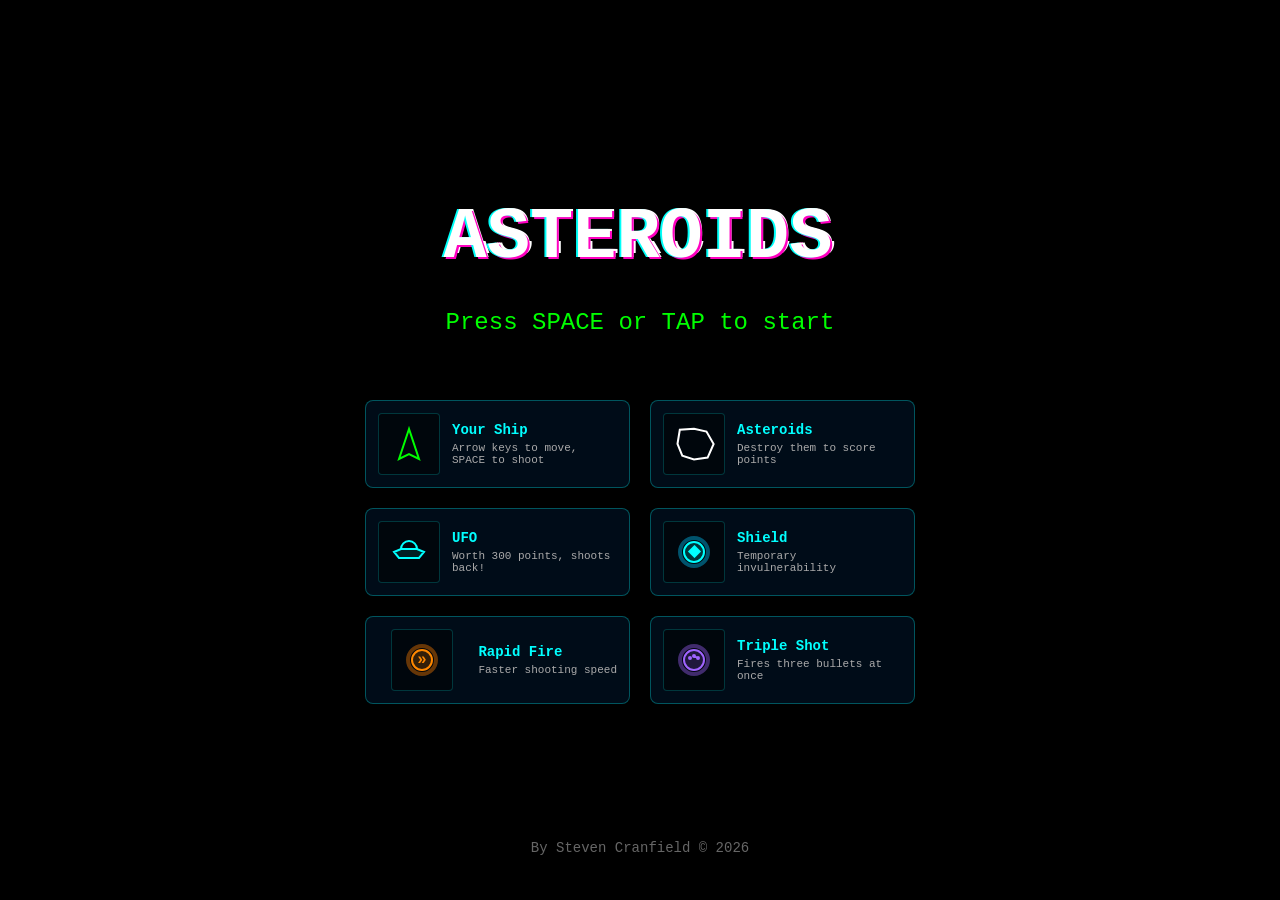
<file: index.html>
<!doctype html>
<html lang="en">
  <head>
    <meta charset="UTF-8" />
    <meta name="viewport" content="width=device-width, initial-scale=1.0" />
    <title>Asteroids</title>
    <link rel="stylesheet" href="styles.css" />
  </head>
  <body>
    <div id="welcomeScreen">
      <h1 class="glitch" data-text="ASTEROIDS">ASTEROIDS</h1>
      <p class="subtitle">Press SPACE or TAP to start</p>

      <div class="game-guide">
        <div class="guide-item">
          <canvas
            class="guide-canvas"
            id="guidePlayer"
            width="60"
            height="60"
          ></canvas>
          <div class="guide-text">
            <strong>Your Ship</strong>
            <span>Arrow keys to move, SPACE to shoot</span>
          </div>
        </div>

        <div class="guide-item">
          <canvas
            class="guide-canvas"
            id="guideAsteroid"
            width="60"
            height="60"
          ></canvas>
          <div class="guide-text">
            <strong>Asteroids</strong>
            <span>Destroy them to score points</span>
          </div>
        </div>

        <div class="guide-item">
          <canvas
            class="guide-canvas"
            id="guideUFO"
            width="60"
            height="60"
          ></canvas>
          <div class="guide-text">
            <strong>UFO</strong>
            <span>Worth 300 points, shoots back!</span>
          </div>
        </div>

        <div class="guide-item">
          <canvas
            class="guide-canvas"
            id="guideShield"
            width="60"
            height="60"
          ></canvas>
          <div class="guide-text">
            <strong>Shield</strong>
            <span>Temporary invulnerability</span>
          </div>
        </div>

        <div class="guide-item">
          <canvas
            class="guide-canvas"
            id="guideRapidFire"
            width="60"
            height="60"
          ></canvas>
          <div class="guide-text">
            <strong>Rapid Fire</strong>
            <span>Faster shooting speed</span>
          </div>
        </div>

        <div class="guide-item">
          <canvas
            class="guide-canvas"
            id="guideTripleShot"
            width="60"
            height="60"
          ></canvas>
          <div class="guide-text">
            <strong>Triple Shot</strong>
            <span>Fires three bullets at once</span>
          </div>
        </div>
      </div>

      <p class="copyright">By Steven Cranfield &copy; 2026</p>
    </div>

    <!-- Game Over Screen -->
    <div id="gameOverScreen" class="hidden">
      <h1 class="glitch" data-text="GAME OVER">GAME OVER</h1>

      <div class="final-stats">
        <div class="stat-row">
          <span class="stat-label">FINAL SCORE:</span>
          <span id="finalScore" class="stat-value">0</span>
        </div>
        <div class="stat-row">
          <span class="stat-label">LEVEL REACHED:</span>
          <span id="finalLevel" class="stat-value">1</span>
        </div>
      </div>

      <div id="highScoreEntry" class="hidden">
        <p class="new-high-score">🏆 NEW HIGH SCORE! 🏆</p>
        <div class="name-input-container">
          <label for="playerName">ENTER YOUR NAME:</label>
          <input
            type="text"
            id="playerName"
            maxlength="12"
            placeholder="PLAYER"
            autocomplete="off"
          />
          <button id="submitScore" class="submit-btn">SUBMIT</button>
        </div>
      </div>

      <div id="highScoreDisplay">
        <div class="high-score-board">
          <div class="board-title">HIGH SCORE</div>
          <div class="board-content">
            <span id="highScoreHolder" class="holder-name">---</span>
            <span id="highScoreValue" class="holder-score">0</span>
          </div>
        </div>
      </div>

      <p class="subtitle restart-prompt">Press SPACE or TAP to restart</p>
    </div>

    <canvas id="gameCanvas"></canvas>

    <!-- Enhanced HUD -->
    <div id="hud">
      <div class="hud-panel hud-top-left">
        <div class="hud-label">SCORE</div>
        <div id="score" class="hud-value">0</div>
        <div class="hud-label hud-small">HIGH</div>
        <div id="highScore" class="hud-value hud-small-value">0</div>
        <div id="highScoreHolderName" class="hud-holder-name">---</div>
      </div>

      <div class="hud-panel hud-top-right">
        <div class="hud-label">LEVEL</div>
        <div id="level" class="hud-value">1</div>
      </div>

      <div class="hud-panel hud-bottom-left">
        <div class="hud-label">LIVES</div>
        <div id="lives" class="lives-container">
          <span class="life-icon">▲</span>
          <span class="life-icon">▲</span>
          <span class="life-icon">▲</span>
        </div>
      </div>

      <div class="hud-panel hud-bottom-right">
        <div id="active-effects-container"></div>
      </div>
    </div>

    <div id="controls">
      <div class="touch-button" id="leftBtn">←</div>
      <div class="touch-button" id="thrustBtn">↑</div>
      <div class="touch-button" id="rightBtn">→</div>
      <div class="touch-button" id="shootBtn">•</div>
    </div>

    <script type="module">
      import { Game } from "./game.js";

      // Initialize game when the window is fully loaded
      window.addEventListener("load", () => {
        console.log("Window loaded, starting game...");
        new Game();
      });
    </script>
  </body>
</html>
</file>
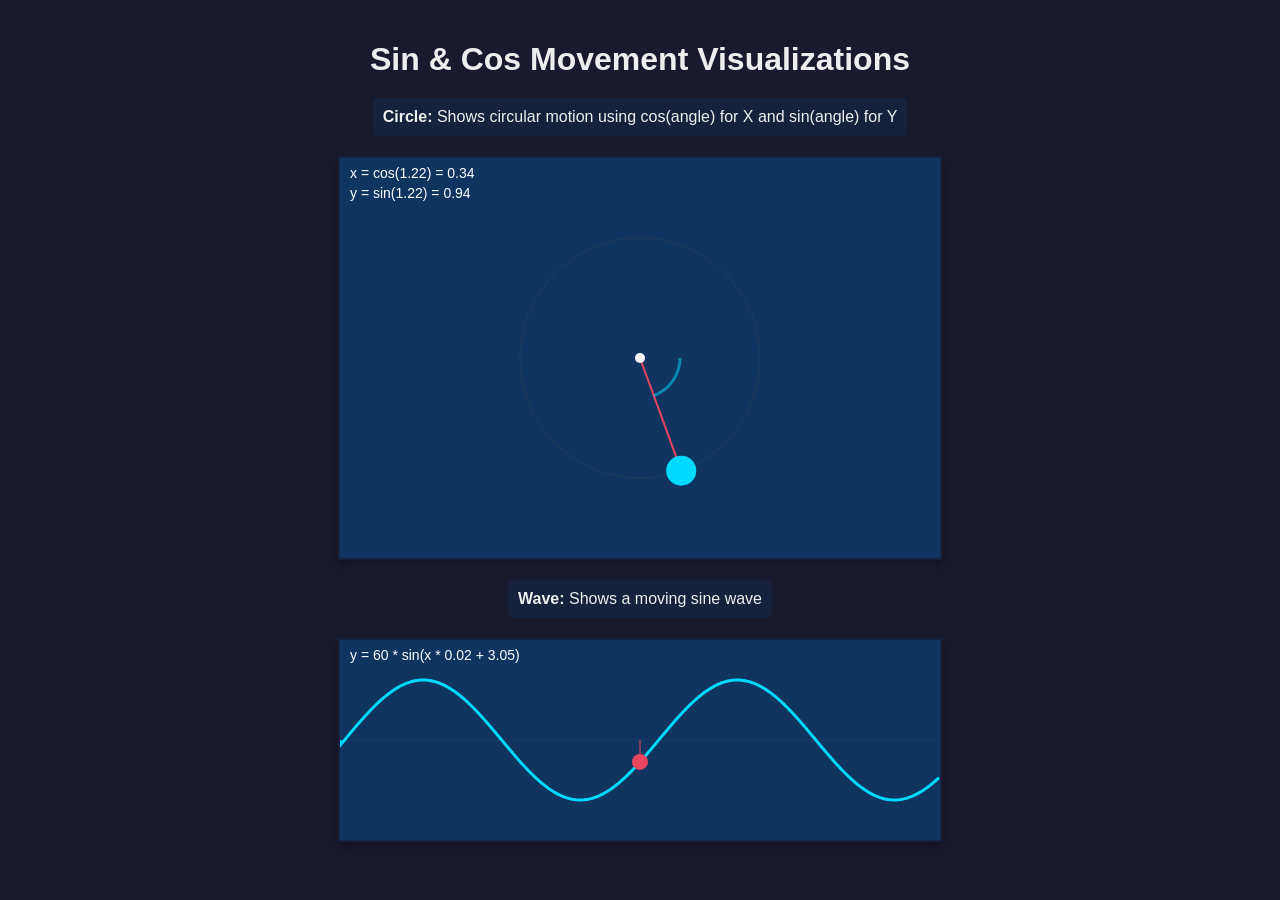
<file: maths.html>
<!doctype html>
<html lang="en">
  <head>
    <meta charset="UTF-8" />
    <meta name="viewport" content="width=device-width, initial-scale=1.0" />
    <title>Sin/Cos Animation</title>
    <style>
      body {
        margin: 0;
        padding: 20px;
        background: #1a1a2e;
        display: flex;
        flex-direction: column;
        align-items: center;
        font-family: Arial, sans-serif;
        color: #eee;
      }
      h1 {
        margin-bottom: 10px;
      }
      canvas {
        border: 2px solid #16213e;
        background: #0f3460;
        margin: 10px;
        box-shadow: 0 4px 6px rgba(0, 0, 0, 0.3);
      }
      .info {
        margin: 10px;
        padding: 10px;
        background: #16213e;
        border-radius: 5px;
        text-align: center;
      }
    </style>
  </head>
  <body>
    <h1>Sin & Cos Movement Visualizations</h1>

    <div class="info">
      <strong>Circle:</strong> Shows circular motion using cos(angle) for X and
      sin(angle) for Y
    </div>
    <canvas id="circleCanvas" width="600" height="400"></canvas>

    <div class="info"><strong>Wave:</strong> Shows a moving sine wave</div>
    <canvas id="waveCanvas" width="600" height="200"></canvas>

    <script>
      // Circle Animation
      const circleCanvas = document.getElementById("circleCanvas");
      const circleCtx = circleCanvas.getContext("2d");

      let circleAngle = 0;
      const centerX = circleCanvas.width / 2;
      const centerY = circleCanvas.height / 2;
      const radius = 120;

      function drawCircle() {
        circleCtx.fillStyle = "#0f3460";
        circleCtx.fillRect(0, 0, circleCanvas.width, circleCanvas.height);

        // Draw the circular path
        circleCtx.beginPath();
        circleCtx.arc(centerX, centerY, radius, 0, Math.PI * 2);
        circleCtx.strokeStyle = "#33415550";
        circleCtx.lineWidth = 2;
        circleCtx.stroke();

        // Calculate position using sin/cos
        const x = centerX + Math.cos(circleAngle) * radius;
        const y = centerY + Math.sin(circleAngle) * radius;

        // Draw line from center to moving point
        circleCtx.beginPath();
        circleCtx.moveTo(centerX, centerY);
        circleCtx.lineTo(x, y);
        circleCtx.strokeStyle = "#e94560";
        circleCtx.lineWidth = 2;
        circleCtx.stroke();

        // Draw center point
        circleCtx.beginPath();
        circleCtx.arc(centerX, centerY, 5, 0, Math.PI * 2);
        circleCtx.fillStyle = "#fff";
        circleCtx.fill();

        // Draw moving circle
        circleCtx.beginPath();
        circleCtx.arc(x, y, 15, 0, Math.PI * 2);
        circleCtx.fillStyle = "#00d9ff";
        circleCtx.fill();

        // Draw angle indicator
        circleCtx.beginPath();
        circleCtx.arc(centerX, centerY, 40, 0, circleAngle);
        circleCtx.strokeStyle = "#00d9ff80";
        circleCtx.lineWidth = 3;
        circleCtx.stroke();

        // Display coordinates
        circleCtx.fillStyle = "#fff";
        circleCtx.font = "14px Arial";
        circleCtx.fillText(
          `x = cos(${circleAngle.toFixed(2)}) = ${Math.cos(circleAngle).toFixed(2)}`,
          10,
          20,
        );
        circleCtx.fillText(
          `y = sin(${circleAngle.toFixed(2)}) = ${Math.sin(circleAngle).toFixed(2)}`,
          10,
          40,
        );

        circleAngle += 0.02;
        requestAnimationFrame(drawCircle);
      }

      // Wave Animation
      const waveCanvas = document.getElementById("waveCanvas");
      const waveCtx = waveCanvas.getContext("2d");

      let waveOffset = 0;
      const amplitude = 60;
      const frequency = 0.02;
      const waveY = waveCanvas.height / 2;

      function drawWave() {
        waveCtx.fillStyle = "#0f3460";
        waveCtx.fillRect(0, 0, waveCanvas.width, waveCanvas.height);

        // Draw center line
        waveCtx.beginPath();
        waveCtx.moveTo(0, waveY);
        waveCtx.lineTo(waveCanvas.width, waveY);
        waveCtx.strokeStyle = "#33415550";
        waveCtx.lineWidth = 1;
        waveCtx.stroke();

        // Draw the sine wave
        waveCtx.beginPath();
        waveCtx.moveTo(0, waveY);

        for (let x = 0; x < waveCanvas.width; x++) {
          const y = waveY + Math.sin(x * frequency + waveOffset) * amplitude;
          waveCtx.lineTo(x, y);
        }

        waveCtx.strokeStyle = "#00d9ff";
        waveCtx.lineWidth = 3;
        waveCtx.stroke();

        // Draw moving point on wave
        const pointX = waveCanvas.width / 2;
        const pointY =
          waveY + Math.sin(pointX * frequency + waveOffset) * amplitude;

        waveCtx.beginPath();
        waveCtx.arc(pointX, pointY, 8, 0, Math.PI * 2);
        waveCtx.fillStyle = "#e94560";
        waveCtx.fill();

        // Draw vertical line at moving point
        waveCtx.beginPath();
        waveCtx.moveTo(pointX, waveY);
        waveCtx.lineTo(pointX, pointY);
        waveCtx.strokeStyle = "#e9456080";
        waveCtx.lineWidth = 2;
        waveCtx.stroke();

        // Display wave equation
        waveCtx.fillStyle = "#fff";
        waveCtx.font = "14px Arial";
        waveCtx.fillText(
          `y = ${amplitude} * sin(x * ${frequency} + ${waveOffset.toFixed(2)})`,
          10,
          20,
        );

        waveOffset += 0.05;
        requestAnimationFrame(drawWave);
      }

      // Start animations
      drawCircle();
      drawWave();
    </script>
  </body>
</html>
</file>
<file: styles.css>
body {
  margin: 0;
  padding: 0;
  background: #000;
  font-family: "Courier New", monospace;
  color: #fff;
  overflow: hidden;
}

canvas {
  display: block;
  margin: 0 auto;
  background: #000;
}

/* HUD Styles */
#hud {
  position: fixed;
  top: 0;
  left: 0;
  width: 100%;
  height: 100%;
  pointer-events: none;
  z-index: 100;
  display: none;
}

.hud-panel {
  position: absolute;
  background: rgba(0, 20, 40, 0.8);
  border: 2px solid #0ff;
  border-radius: 4px;
  padding: 12px 16px;
  font-family: "Courier New", monospace;
  box-shadow:
    0 0 10px rgba(0, 255, 255, 0.3),
    inset 0 0 10px rgba(0, 255, 255, 0.1);
  backdrop-filter: blur(4px);
}

.hud-top-left {
  top: 20px;
  left: 20px;
  min-width: 140px;
}

.hud-top-right {
  top: 20px;
  right: 20px;
  min-width: 100px;
}

.hud-bottom-left {
  bottom: 80px;
  left: 20px;
}

.hud-bottom-right {
  bottom: 20px;
  right: 20px;
  min-width: 160px;
}

.hud-label {
  color: #0ff;
  font-size: 12px;
  letter-spacing: 2px;
  margin-bottom: 4px;
  text-shadow: 0 0 5px rgba(0, 255, 255, 0.5);
}

.hud-label.hud-small {
  font-size: 10px;
  margin-top: 8px;
  opacity: 0.7;
}

.hud-value {
  color: #fff;
  font-size: 28px;
  font-weight: bold;
  text-shadow: 0 0 10px rgba(255, 255, 255, 0.5);
  letter-spacing: 1px;
}

.hud-small-value {
  font-size: 18px;
}

.lives-container {
  display: flex;
  gap: 8px;
  margin-top: 4px;
}

.life-icon {
  color: #0f0;
  font-size: 20px;
  text-shadow: 0 0 8px rgba(0, 255, 0, 0.6);
  display: inline-block;
  transform: rotate(0deg);
}

.life-icon.lost {
  color: #333;
  text-shadow: none;
  opacity: 0.3;
}

#active-effects-container {
  display: flex;
  flex-direction: column;
  gap: 10px;
}

.active-effect {
  display: flex;
  flex-direction: column;
  gap: 6px;
}

.effect-header {
  display: flex;
  align-items: center;
  gap: 8px;
}

.effect-icon {
  font-size: 16px;
  font-weight: bold;
}

.effect-label {
  font-size: 11px;
  font-weight: bold;
  letter-spacing: 1px;
  font-family: "Courier New", monospace;
}

.effect-progress-container {
  width: 100%;
  height: 8px;
  background: rgba(0, 0, 0, 0.5);
  border: 1px solid rgba(255, 255, 255, 0.2);
  border-radius: 4px;
  overflow: hidden;
  position: relative;
}

.effect-progress {
  height: 100%;
  transition: width 0.3s ease-out;
  border-radius: 3px;
  position: relative;
  box-shadow: 0 0 10px currentColor;
}

.effect-progress::after {
  content: "";
  position: absolute;
  top: 0;
  left: 0;
  right: 0;
  height: 50%;
  background: linear-gradient(to bottom, rgba(255, 255, 255, 0.3), transparent);
  border-radius: 3px 3px 0 0;
}

.shield-icon {
  color: #0ff;
  font-size: 18px;
  margin-right: 6px;
  animation: rotate-shield 2s infinite linear;
}

@keyframes pulse-shield {
  0% {
    box-shadow:
      0 0 20px rgba(0, 255, 255, 0.6),
      inset 0 0 10px rgba(0, 255, 255, 0.2);
  }
  100% {
    box-shadow:
      0 0 30px rgba(0, 255, 255, 0.9),
      inset 0 0 15px rgba(0, 255, 255, 0.4);
  }
}

@keyframes rotate-shield {
  0% {
    transform: rotate(0deg);
  }
  100% {
    transform: rotate(360deg);
  }
}

/* Mobile adjustments */
@media (max-width: 768px) {
  .hud-panel {
    padding: 8px 12px;
  }

  .hud-top-left {
    top: 10px;
    left: 10px;
    min-width: 100px;
  }

  .hud-top-right {
    top: 10px;
    right: 10px;
    min-width: 80px;
  }

  .hud-bottom-left {
    bottom: 100px;
    left: 10px;
  }

  .hud-bottom-right {
    bottom: 80px;
    right: 10px;
    min-width: 140px;
  }

  .hud-label {
    font-size: 10px;
  }

  .hud-value {
    font-size: 20px;
  }

  .hud-small-value {
    font-size: 14px;
  }

  .life-icon {
    font-size: 16px;
  }

  #invulnerable-indicator {
    font-size: 12px;
    padding: 6px 16px;
  }
}

/* Legacy score/level elements (hidden, kept for compatibility) */
#score,
#level {
  display: block;
}

#controls {
  position: fixed;
  bottom: 20px;
  display: none;
  gap: 20px;
  touch-action: none;
}

.touch-button {
  width: 60px;
  height: 60px;
  background: rgba(255, 255, 255, 0.2);
  border-radius: 50%;
  display: none;
  justify-content: center;
  align-items: center;
  color: white;
  font-size: 24px;
  user-select: none;
  touch-action: manipulation;
}

@media (max-width: 768px) {
  .touch-button {
    display: flex;
  }
}

/* Welcome Screen */
#welcomeScreen {
  position: fixed;
  top: 0;
  left: 0;
  width: 100%;
  height: 100%;
  background: #000;
  display: flex;
  flex-direction: column;
  justify-content: center;
  align-items: center;
  z-index: 1000;
  transition: opacity 0.5s ease-out;
}

#welcomeScreen.hidden {
  opacity: 0;
  pointer-events: none;
}

.glitch {
  font-family: "Courier New", monospace;
  font-size: 72px;
  font-weight: bold;
  color: #fff;
  position: relative;
  margin: 0;
  animation: glitch-skew 1s infinite linear alternate-reverse;
}

.glitch::before,
.glitch::after {
  content: attr(data-text);
  position: absolute;
  top: 0;
  left: 0;
  width: 100%;
  height: 100%;
}

.glitch::before {
  left: 2px;
  text-shadow: -2px 0 #ff00c1;
  clip: rect(44px, 450px, 56px, 0);
  animation: glitch-anim 5s infinite linear alternate-reverse;
}

.glitch::after {
  left: -2px;
  text-shadow:
    -2px 0 #00fff9,
    2px 2px #ff00c1;
  animation: glitch-anim2 1s infinite linear alternate-reverse;
}

@keyframes glitch-anim {
  0% {
    clip: rect(51px, 9999px, 28px, 0);
    transform: skew(0.42deg);
  }
  5% {
    clip: rect(94px, 9999px, 71px, 0);
    transform: skew(0.88deg);
  }
  10% {
    clip: rect(16px, 9999px, 99px, 0);
    transform: skew(0.25deg);
  }
  15% {
    clip: rect(85px, 9999px, 12px, 0);
    transform: skew(0.76deg);
  }
  20% {
    clip: rect(39px, 9999px, 63px, 0);
    transform: skew(0.33deg);
  }
  25% {
    clip: rect(77px, 9999px, 5px, 0);
    transform: skew(0.92deg);
  }
  30% {
    clip: rect(23px, 9999px, 88px, 0);
    transform: skew(0.15deg);
  }
  35% {
    clip: rect(61px, 9999px, 41px, 0);
    transform: skew(0.68deg);
  }
  40% {
    clip: rect(8px, 9999px, 76px, 0);
    transform: skew(0.51deg);
  }
  45% {
    clip: rect(92px, 9999px, 19px, 0);
    transform: skew(0.29deg);
  }
  50% {
    clip: rect(34px, 9999px, 54px, 0);
    transform: skew(0.83deg);
  }
  55% {
    clip: rect(68px, 9999px, 2px, 0);
    transform: skew(0.45deg);
  }
  60% {
    clip: rect(11px, 9999px, 97px, 0);
    transform: skew(0.72deg);
  }
  65% {
    clip: rect(86px, 9999px, 24px, 0);
    transform: skew(0.38deg);
  }
  70% {
    clip: rect(47px, 9999px, 66px, 0);
    transform: skew(0.91deg);
  }
  75% {
    clip: rect(71px, 9999px, 35px, 0);
    transform: skew(0.22deg);
  }
  80% {
    clip: rect(3px, 9999px, 81px, 0);
    transform: skew(0.64deg);
  }
  85% {
    clip: rect(58px, 9999px, 13px, 0);
    transform: skew(0.47deg);
  }
  90% {
    clip: rect(29px, 9999px, 95px, 0);
    transform: skew(0.85deg);
  }
  95% {
    clip: rect(82px, 9999px, 7px, 0);
    transform: skew(0.58deg);
  }
  100% {
    clip: rect(42px, 9999px, 69px, 0);
    transform: skew(0.31deg);
  }
}

@keyframes glitch-anim2 {
  0% {
    clip: rect(61px, 9999px, 90px, 0);
    transform: skew(0.53deg);
  }
  5% {
    clip: rect(33px, 9999px, 17px, 0);
    transform: skew(0.81deg);
  }
  10% {
    clip: rect(74px, 9999px, 48px, 0);
    transform: skew(0.27deg);
  }
  15% {
    clip: rect(9px, 9999px, 83px, 0);
    transform: skew(0.69deg);
  }
  20% {
    clip: rect(52px, 9999px, 21px, 0);
    transform: skew(0.44deg);
  }
  25% {
    clip: rect(88px, 9999px, 56px, 0);
    transform: skew(0.95deg);
  }
  30% {
    clip: rect(19px, 9999px, 72px, 0);
    transform: skew(0.36deg);
  }
  35% {
    clip: rect(67px, 9999px, 4px, 0);
    transform: skew(0.78deg);
  }
  40% {
    clip: rect(25px, 9999px, 93px, 0);
    transform: skew(0.21deg);
  }
  45% {
    clip: rect(80px, 9999px, 38px, 0);
    transform: skew(0.66deg);
  }
  50% {
    clip: rect(14px, 9999px, 65px, 0);
    transform: skew(0.49deg);
  }
  55% {
    clip: rect(76px, 9999px, 27px, 0);
    transform: skew(0.87deg);
  }
  60% {
    clip: rect(41px, 9999px, 59px, 0);
    transform: skew(0.32deg);
  }
  65% {
    clip: rect(6px, 9999px, 96px, 0);
    transform: skew(0.74deg);
  }
  70% {
    clip: rect(54px, 9999px, 11px, 0);
    transform: skew(0.41deg);
  }
  75% {
    clip: rect(89px, 9999px, 70px, 0);
    transform: skew(0.93deg);
  }
  80% {
    clip: rect(22px, 9999px, 45px, 0);
    transform: skew(0.28deg);
  }
  85% {
    clip: rect(63px, 9999px, 1px, 0);
    transform: skew(0.62deg);
  }
  90% {
    clip: rect(37px, 9999px, 84px, 0);
    transform: skew(0.55deg);
  }
  95% {
    clip: rect(98px, 9999px, 16px, 0);
    transform: skew(0.73deg);
  }
  100% {
    clip: rect(49px, 9999px, 78px, 0);
    transform: skew(0.39deg);
  }
}

@keyframes glitch-skew {
  0% {
    transform: skew(0deg);
  }
  10% {
    transform: skew(-1deg);
  }
  20% {
    transform: skew(2deg);
  }
  30% {
    transform: skew(-2deg);
  }
  40% {
    transform: skew(1deg);
  }
  50% {
    transform: skew(-1deg);
  }
  60% {
    transform: skew(2deg);
  }
  70% {
    transform: skew(0deg);
  }
  80% {
    transform: skew(-1deg);
  }
  90% {
    transform: skew(1deg);
  }
  100% {
    transform: skew(0deg);
  }
}

.subtitle {
  font-family: "Courier New", monospace;
  font-size: 24px;
  color: #0f0;
  margin-top: 30px;
  animation: blink 1.5s infinite;
}

.game-guide {
  display: grid;
  grid-template-columns: repeat(2, 1fr);
  gap: 20px;
  margin-top: 40px;
  max-width: 550px;
  padding: 0 20px;
}

.guide-item {
  display: flex;
  align-items: center;
  gap: 12px;
  background: rgba(0, 40, 80, 0.3);
  border: 1px solid rgba(0, 255, 255, 0.3);
  border-radius: 8px;
  padding: 12px;
}

.guide-canvas {
  flex-shrink: 0;
  background: rgba(0, 0, 0, 0.5);
  border: 1px solid rgba(0, 255, 255, 0.2);
  border-radius: 4px;
}

.guide-text {
  display: flex;
  flex-direction: column;
  gap: 4px;
  text-align: left;
}

.guide-text strong {
  color: #0ff;
  font-size: 14px;
  font-family: "Courier New", monospace;
}

.guide-text span {
  color: #aaa;
  font-size: 11px;
  font-family: "Courier New", monospace;
}

@keyframes blink {
  0%,
  49% {
    opacity: 1;
  }
  50%,
  100% {
    opacity: 0.3;
  }
}

.copyright {
  font-family: "Courier New", monospace;
  font-size: 14px;
  color: #666;
  position: absolute;
  bottom: 30px;
}

@media (max-width: 768px) {
  .glitch {
    font-size: 48px;
  }

  .subtitle {
    font-size: 18px;
  }

  .game-guide {
    grid-template-columns: 1fr;
    max-width: 300px;
  }

  .guide-text strong {
    font-size: 12px;
  }

  .guide-text span {
    font-size: 10px;
  }
}

/* Game Over Screen */
#gameOverScreen {
  position: fixed;
  top: 0;
  left: 0;
  width: 100%;
  height: 100%;
  background: #000;
  display: flex;
  flex-direction: column;
  justify-content: center;
  align-items: center;
  z-index: 1000;
  transition: opacity 0.5s ease-out;
}

#gameOverScreen.hidden {
  opacity: 0;
  pointer-events: none;
}

.final-stats {
  margin-top: 40px;
  display: flex;
  flex-direction: column;
  gap: 15px;
  background: rgba(0, 40, 80, 0.4);
  border: 2px solid rgba(0, 255, 255, 0.4);
  border-radius: 8px;
  padding: 20px 40px;
}

.stat-row {
  display: flex;
  justify-content: space-between;
  align-items: center;
  gap: 30px;
}

.stat-label {
  font-family: "Courier New", monospace;
  font-size: 16px;
  color: #0ff;
  letter-spacing: 2px;
}

.stat-value {
  font-family: "Courier New", monospace;
  font-size: 28px;
  font-weight: bold;
  color: #fff;
  text-shadow: 0 0 10px rgba(255, 255, 255, 0.5);
}

.new-high-score {
  font-family: "Courier New", monospace;
  font-size: 24px;
  color: #ffd700;
  text-shadow: 0 0 15px rgba(255, 215, 0, 0.8);
  margin: 30px 0 20px 0;
  animation: pulse-glow 1s infinite alternate;
}

@keyframes pulse-glow {
  0% {
    text-shadow: 0 0 10px rgba(255, 215, 0, 0.6);
  }
  100% {
    text-shadow: 0 0 25px rgba(255, 215, 0, 1);
  }
}

.name-input-container {
  display: flex;
  flex-direction: column;
  align-items: center;
  gap: 15px;
}

.name-input-container label {
  font-family: "Courier New", monospace;
  font-size: 14px;
  color: #0ff;
  letter-spacing: 2px;
}

#playerName {
  font-family: "Courier New", monospace;
  font-size: 24px;
  font-weight: bold;
  color: #fff;
  background: rgba(0, 40, 80, 0.6);
  border: 2px solid #0ff;
  border-radius: 4px;
  padding: 10px 20px;
  text-align: center;
  text-transform: uppercase;
  letter-spacing: 3px;
  outline: none;
  box-shadow: 0 0 10px rgba(0, 255, 255, 0.3);
}

#playerName:focus {
  border-color: #ffd700;
  box-shadow: 0 0 20px rgba(255, 215, 0, 0.5);
}

.submit-btn {
  font-family: "Courier New", monospace;
  font-size: 16px;
  font-weight: bold;
  color: #000;
  background: #0ff;
  border: 2px solid #0ff;
  border-radius: 4px;
  padding: 12px 30px;
  cursor: pointer;
  text-transform: uppercase;
  letter-spacing: 2px;
  transition: all 0.3s ease;
  box-shadow: 0 0 15px rgba(0, 255, 255, 0.5);
}

.submit-btn:hover {
  background: #fff;
  color: #000;
  border-color: #fff;
  box-shadow: 0 0 25px rgba(255, 255, 255, 0.7);
  transform: scale(1.05);
}

.submit-btn:active {
  transform: scale(0.98);
}

.high-score-board {
  margin-top: 40px;
  background: rgba(0, 40, 80, 0.4);
  border: 2px solid rgba(0, 255, 255, 0.4);
  border-radius: 8px;
  padding: 20px 40px;
}

.board-title {
  font-family: "Courier New", monospace;
  font-size: 14px;
  color: #0ff;
  letter-spacing: 3px;
  margin-bottom: 12px;
  text-align: center;
}

.board-content {
  display: flex;
  flex-direction: column;
  align-items: center;
  gap: 8px;
}

.holder-name {
  font-family: "Courier New", monospace;
  font-size: 20px;
  font-weight: bold;
  color: #ffd700;
  text-shadow: 0 0 10px rgba(255, 215, 0, 0.6);
  letter-spacing: 2px;
}

.holder-score {
  font-family: "Courier New", monospace;
  font-size: 32px;
  font-weight: bold;
  color: #fff;
  text-shadow: 0 0 10px rgba(255, 255, 255, 0.5);
}

.restart-prompt {
  margin-top: 40px;
}

.hud-holder-name {
  font-family: "Courier New", monospace;
  font-size: 10px;
  color: #ffd700;
  text-shadow: 0 0 5px rgba(255, 215, 0, 0.5);
  margin-top: 2px;
  letter-spacing: 1px;
}

@media (max-width: 768px) {
  .final-stats {
    padding: 15px 25px;
  }

  .stat-label {
    font-size: 12px;
  }

  .stat-value {
    font-size: 20px;
  }

  .new-high-score {
    font-size: 18px;
  }

  #playerName {
    font-size: 18px;
    padding: 8px 15px;
  }

  .submit-btn {
    font-size: 14px;
    padding: 10px 25px;
  }

  .high-score-board {
    padding: 15px 30px;
  }

  .holder-name {
    font-size: 16px;
  }

  .holder-score {
    font-size: 24px;
  }
}
</file>
